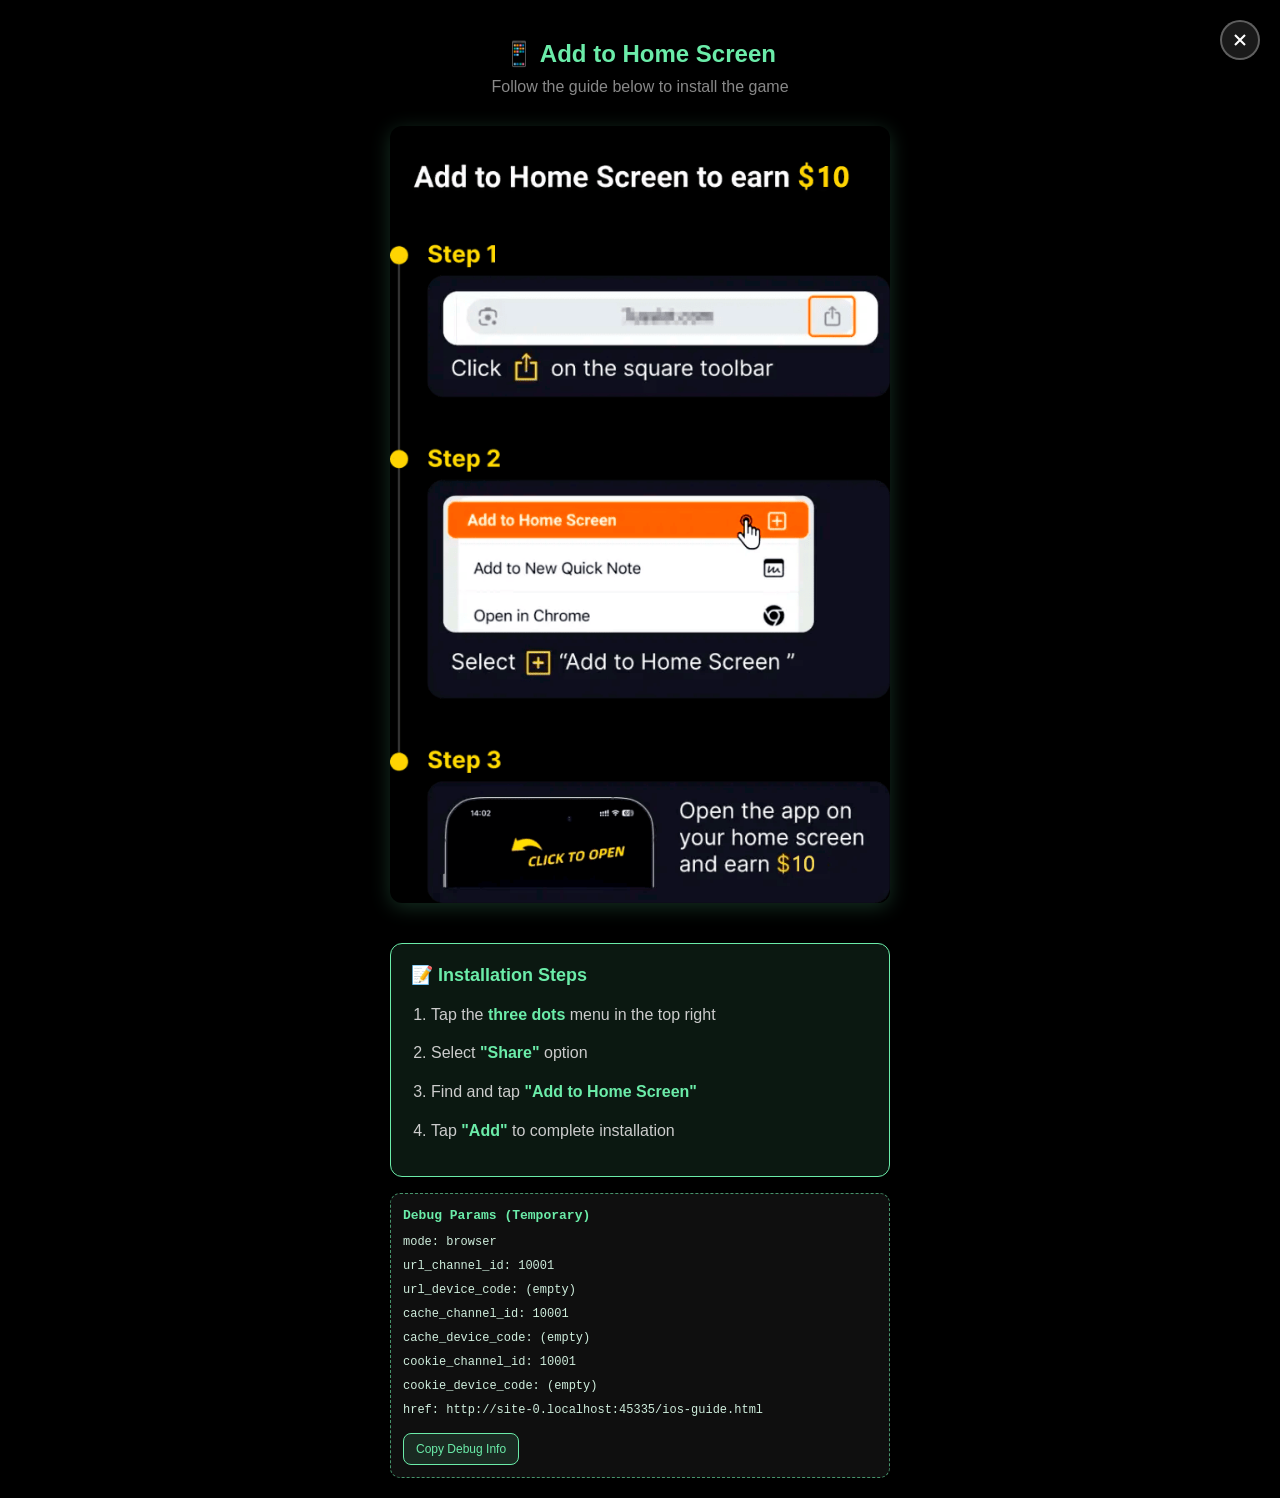
<file: ios-guide.html>
<!DOCTYPE html>
<html lang="en">
<head>
    <meta charset="UTF-8">
    <meta name="viewport" content="width=device-width, initial-scale=1.0, maximum-scale=1.0, user-scalable=no">
    <meta name="apple-mobile-web-app-capable" content="yes">
    <meta name="apple-mobile-web-app-status-bar-style" content="black">
    <meta name="apple-mobile-web-app-title" content="4K GAME">
    <link rel="manifest" href="./manifest.json">
    <link rel="apple-touch-icon" href="./icons/favicon-192x192.png">
    <title>iOS Installation Guide - 4K GAME</title>
    <style>
        * {
            margin: 0;
            padding: 0;
            box-sizing: border-box;
        }

        body {
            background: #000;
            color: #fff;
            font-family: -apple-system, BlinkMacSystemFont, 'Segoe UI', Roboto, sans-serif;
            overflow-x: hidden;
        }

        .container {
            max-width: 100%;
            min-height: 100vh;
            display: flex;
            flex-direction: column;
            align-items: center;
            justify-content: flex-start;
            padding: 20px;
            position: relative;
        }

        .close-btn {
            position: absolute;
            top: 20px;
            right: 20px;
            width: 40px;
            height: 40px;
            border-radius: 50%;
            background: rgba(255, 255, 255, 0.1);
            border: 2px solid rgba(255, 255, 255, 0.3);
            display: flex;
            align-items: center;
            justify-content: center;
            cursor: pointer;
            transition: all 0.3s;
            z-index: 100;
        }

        .close-btn:active {
            background: rgba(255, 255, 255, 0.2);
            transform: scale(0.95);
        }

        .close-btn svg {
            width: 20px;
            height: 20px;
        }

        .close-btn .cross {
            fill: none;
            stroke: #fff;
            stroke-width: 2.5;
        }

        .header {
            text-align: center;
            margin-bottom: 30px;
            padding-top: 20px;
        }

        .header h1 {
            font-size: 24px;
            margin-bottom: 10px;
            color: #6BECA9;
        }

        .header p {
            font-size: 16px;
            color: #888;
        }

        .guide-image {
            width: 100%;
            max-width: 500px;
            height: auto;
            border-radius: 12px;
            box-shadow: 0 4px 20px rgba(107, 236, 169, 0.2);
            margin-bottom: 20px;
        }

        .tips {
            background: rgba(107, 236, 169, 0.1);
            border: 1px solid #6BECA9;
            border-radius: 12px;
            padding: 20px;
            margin-top: 20px;
            max-width: 500px;
            width: 100%;
        }

        .tips h3 {
            color: #6BECA9;
            margin-bottom: 15px;
            font-size: 18px;
        }

        .tips ol {
            padding-left: 20px;
            line-height: 1.8;
        }

        .tips li {
            margin-bottom: 10px;
            color: #ccc;
        }

        .browser-name {
            color: #6BECA9;
            font-weight: bold;
        }

        .loading {
            text-align: center;
            padding: 40px 20px;
        }

        .spinner {
            border: 4px solid #333;
            border-top: 4px solid #6BECA9;
            border-radius: 50%;
            width: 40px;
            height: 40px;
            animation: spin 1s linear infinite;
            margin: 0 auto 20px;
        }

        @keyframes spin {
            0% { transform: rotate(0deg); }
            100% { transform: rotate(360deg); }
        }

        .content {
            display: none;
            width: 100%;
            max-width: 500px;
            flex-direction: column;
            align-items: center;
        }

        .debug-box {
            width: 100%;
            max-width: 500px;
            margin-top: 16px;
            background: rgba(255, 255, 255, 0.06);
            border: 1px dashed rgba(107, 236, 169, 0.6);
            border-radius: 10px;
            padding: 12px;
            color: #cfeedd;
            font-size: 12px;
            line-height: 1.5;
            word-break: break-all;
            font-family: Menlo, Monaco, Consolas, 'Courier New', monospace;
        }

        .debug-box h4 {
            margin: 0 0 8px 0;
            font-size: 13px;
            color: #6BECA9;
        }

        .debug-box .row {
            margin-bottom: 6px;
        }

        .copy-debug-btn {
            margin-top: 8px;
            padding: 8px 12px;
            border: 1px solid #6BECA9;
            background: rgba(107, 236, 169, 0.12);
            color: #6BECA9;
            border-radius: 8px;
            font-size: 12px;
            cursor: pointer;
        }

        .copy-debug-btn:active {
            transform: scale(0.98);
        }
    </style>
</head>
<body>
    <div class="container">
        <!-- 关闭按钮 -->
        <div class="close-btn" onclick="handleClose()">
            <svg viewBox="0 0 24 24">
                <path class="cross" d="M6 6L18 18M18 6L6 18" />
            </svg>
        </div>

        <div class="header">
            <h1>📱 Add to Home Screen</h1>
            <p>Follow the guide below to install the game</p>
        </div>

        <div id="loading" class="loading">
            <div class="spinner"></div>
            <p>Loading guide...</p>
        </div>

        <div id="content" class="content">
            <img id="guideImage" class="guide-image" alt="Installation Guide">

            <div class="tips">
                <h3>📝 Installation Steps</h3>
                <ol id="stepsList">
                    <!-- Steps will be generated by JavaScript -->
                </ol>
            </div>
        </div>

        <div id="debugBox" class="debug-box">
            <h4>Debug Params (Temporary)</h4>
            <div id="debugContent">Initializing...</div>
            <button class="copy-debug-btn" onclick="copyDebugInfo()">Copy Debug Info</button>
        </div>
    </div>

    <script>
        console.log("=== ios-guide.html loaded ===");
        console.log("User Agent:", navigator.userAgent);
        console.log("Current URL:", window.location.href);
        console.log("Referrer URL:", document.referrer);

        // Get URL parameters
        const params = window.location.search;
        const urlParams = new URLSearchParams(params);
        const channelId = urlParams.get('channel_id') || '10001';
        const deviceCode = urlParams.get('device_code') || '';

        function setCacheCookie(name, value) {
            if (!value) return;
            const maxAge = 60 * 60 * 24 * 30;
            document.cookie = `${name}=${encodeURIComponent(value)}; path=/; max-age=${maxAge}; SameSite=Lax`;
        }

        function getCookieValue(name) {
            const cookieStr = document.cookie || '';
            const parts = cookieStr.split(';').map(v => v.trim());
            for (const part of parts) {
                if (part.startsWith(name + '=')) {
                    return decodeURIComponent(part.substring(name.length + 1));
                }
            }
            return '';
        }

        // 在 GitHub 域名先缓存参数，避免 iOS 从主屏启动时丢失 query
        try {
            if (channelId) {
                localStorage.setItem('__launch_channel_id', channelId);
                setCacheCookie('__launch_channel_id', channelId);
            }
            if (deviceCode) {
                localStorage.setItem('__launch_device_code', deviceCode);
                setCacheCookie('__launch_device_code', deviceCode);
                console.log('Saved launch params in ios-guide localStorage:', {
                    channel_id: channelId,
                    device_code: deviceCode
                });
            }
        } catch (e) {
            console.warn('Failed to save launch params in ios-guide:', e);
        }

        function getRedirectEntryUrl() {
            const redirectUrl = new URL('./redirect.html', window.location.href);
            redirectUrl.searchParams.set('channel_id', channelId);
            if (deviceCode) {
                redirectUrl.searchParams.set('device_code', deviceCode);
            }
            return redirectUrl.toString();
        }

        let latestDebugText = '';

        function renderDebugInfo() {
            const isStandalone = window.matchMedia('(display-mode: standalone)').matches || window.navigator.standalone;
            let cachedChannel = '';
            let cachedDevice = '';
            let cookieChannel = '';
            let cookieDevice = '';
            try {
                cachedChannel = localStorage.getItem('__launch_channel_id') || '';
                cachedDevice = localStorage.getItem('__launch_device_code') || '';
                cookieChannel = getCookieValue('__launch_channel_id');
                cookieDevice = getCookieValue('__launch_device_code');
            } catch (e) {
                cachedChannel = '[localStorage read failed]';
                cachedDevice = '[localStorage read failed]';
                cookieChannel = '[cookie read failed]';
                cookieDevice = '[cookie read failed]';
            }

            const debugLines = [
                `<div class="row">mode: ${isStandalone ? 'standalone' : 'browser'}</div>`,
                `<div class="row">url_channel_id: ${channelId || '(empty)'}</div>`,
                `<div class="row">url_device_code: ${deviceCode || '(empty)'}</div>`,
                `<div class="row">cache_channel_id: ${cachedChannel || '(empty)'}</div>`,
                `<div class="row">cache_device_code: ${cachedDevice || '(empty)'}</div>`,
                `<div class="row">cookie_channel_id: ${cookieChannel || '(empty)'}</div>`,
                `<div class="row">cookie_device_code: ${cookieDevice || '(empty)'}</div>`,
                `<div class="row">href: ${window.location.href}</div>`
            ];

            latestDebugText = [
                `mode=${isStandalone ? 'standalone' : 'browser'}`,
                `url_channel_id=${channelId || ''}`,
                `url_device_code=${deviceCode || ''}`,
                `cache_channel_id=${cachedChannel || ''}`,
                `cache_device_code=${cachedDevice || ''}`,
                `cookie_channel_id=${cookieChannel || ''}`,
                `cookie_device_code=${cookieDevice || ''}`,
                `href=${window.location.href}`,
                `time=${new Date().toISOString()}`
            ].join('\n');

            const debugContentEl = document.getElementById('debugContent');
            if (debugContentEl) {
                debugContentEl.innerHTML = debugLines.join('');
            }

            console.log('ios-guide debug snapshot:', {
                mode: isStandalone ? 'standalone' : 'browser',
                url_channel_id: channelId || '',
                url_device_code: deviceCode || '',
                cache_channel_id: cachedChannel || '',
                cache_device_code: cachedDevice || '',
                cookie_channel_id: cookieChannel || '',
                cookie_device_code: cookieDevice || '',
                href: window.location.href
            });
        }

        async function copyDebugInfo() {
            renderDebugInfo();

            try {
                await navigator.clipboard.writeText(latestDebugText || '');
                alert('Debug info copied');
            } catch (e) {
                console.warn('Clipboard API failed, fallback copy', e);
                const textarea = document.createElement('textarea');
                textarea.value = latestDebugText || '';
                textarea.style.position = 'fixed';
                textarea.style.left = '-9999px';
                document.body.appendChild(textarea);
                textarea.focus();
                textarea.select();
                document.execCommand('copy');
                document.body.removeChild(textarea);
                alert('Debug info copied');
            }
        }

        // Close button handler
        function handleClose() {
            console.log("User clicked close button");

            // Try to go back to previous page
            if (document.referrer && document.referrer.length > 0) {
                console.log("Returning to referrer page:", document.referrer);
                window.location.href = document.referrer;
            } else {
                // If no referrer, try to close window
                console.log("Attempting to close window");
                window.close();

                // If unable to close (browser restriction), go back
                setTimeout(() => {
                    console.log("Unable to close window, using history.back()");
                    window.history.back();
                }, 100);
            }
        }

        // 检测浏览器类型
        function detectBrowser() {
            const ua = navigator.userAgent.toLowerCase();

            if (ua.indexOf('crios') > -1 || ua.indexOf('chrome') > -1) {
                return 'chrome';
            } else if (ua.indexOf('fxios') > -1 || ua.indexOf('firefox') > -1) {
                return 'firefox';
            } else if (ua.indexOf('fbav') > -1 || ua.indexOf('fb_iab') > -1) {
                return 'facebook';
            } else if (ua.indexOf('instagram') > -1) {
                return 'instagram';
            } else if (ua.indexOf('messenger') > -1 || ua.indexOf('fbmessenger') > -1) {
                return 'messenger';
            } else if (ua.indexOf('safari') > -1 && ua.indexOf('crios') === -1) {
                return 'safari';
            }

            return 'safari';
        }

        // 获取引导图片和步骤
        function getGuideInfo(browser) {
            const guides = {
                safari: {
                    image: './install/ios_safari_tip.jpg',
                    steps: [
                        'Tap the <span class="browser-name">Share button</span> at the bottom (square with arrow)',
                        'Find <span class="browser-name">"Add to Home Screen"</span> in the menu',
                        'Tap <span class="browser-name">"Add"</span> in the top right corner',
                        'Done! The game icon has been added to your home screen'
                    ]
                },
                chrome: {
                    image: './install/ios_chrome_tip.png',
                    steps: [
                        'Tap the <span class="browser-name">three dots</span> menu in the top right',
                        'Select <span class="browser-name">"Share"</span> option',
                        'Find and tap <span class="browser-name">"Add to Home Screen"</span>',
                        'Tap <span class="browser-name">"Add"</span> to complete installation'
                    ]
                },
                facebook: {
                    image: './install/ios_facebook_tip.jpg',
                    steps: [
                        'Tap the <span class="browser-name">three dots</span> menu in the top right',
                        'Select <span class="browser-name">"Open in Safari"</span>',
                        'In Safari, tap the <span class="browser-name">Share button</span> at the bottom',
                        'Select <span class="browser-name">"Add to Home Screen"</span> and complete'
                    ]
                },
                messenger: {
                    image: './install/ios_messager_tip.jpg',
                    steps: [
                        'Tap the <span class="browser-name">three dots</span> menu in the top right',
                        'Select <span class="browser-name">"Open in Safari"</span>',
                        'In Safari, tap the <span class="browser-name">Share button</span> at the bottom',
                        'Select <span class="browser-name">"Add to Home Screen"</span> and complete'
                    ]
                }
            };

            return guides[browser] || guides.safari;
        }

        // Show guide content
        function showGuide() {
            const browser = detectBrowser();
            console.log("Detected browser:", browser);

            const guideInfo = getGuideInfo(browser);
            const guideImage = document.getElementById('guideImage');
            const stepsList = document.getElementById('stepsList');
            const loading = document.getElementById('loading');
            const content = document.getElementById('content');

            // Load image
            const img = new Image();
            img.onload = function() {
                console.log("Guide image loaded successfully");
                guideImage.src = guideInfo.image;

                // Generate steps list
                stepsList.innerHTML = guideInfo.steps
                    .map(step => `<li>${step}</li>`)
                    .join('');

                // Show content
                loading.style.display = 'none';
                content.style.display = 'flex';
            };

            img.onerror = function() {
                console.error("Guide image failed to load");
                loading.style.display = 'none';
                content.style.display = 'flex';
                content.innerHTML = '<p style="color: #ff6b6b; text-align: center;">Failed to load guide image, please refresh the page</p>';
            };

            img.src = guideInfo.image;
        }

        // Show guide after page loads
        window.addEventListener('load', function() {
            renderDebugInfo();

            const isStandalone = window.matchMedia('(display-mode: standalone)').matches || window.navigator.standalone;
            if (isStandalone) {
                const redirectEntryUrl = getRedirectEntryUrl();
                console.log('Standalone mode detected, redirecting to:', redirectEntryUrl);
                window.location.replace(redirectEntryUrl);
                return;
            }

            console.log("Page loaded, showing guide");
            setTimeout(showGuide, 500);
        });

        document.addEventListener('visibilitychange', function () {
            if (!document.hidden) {
                renderDebugInfo();
            }
        });
    </script>
</body>
</html>
</file>
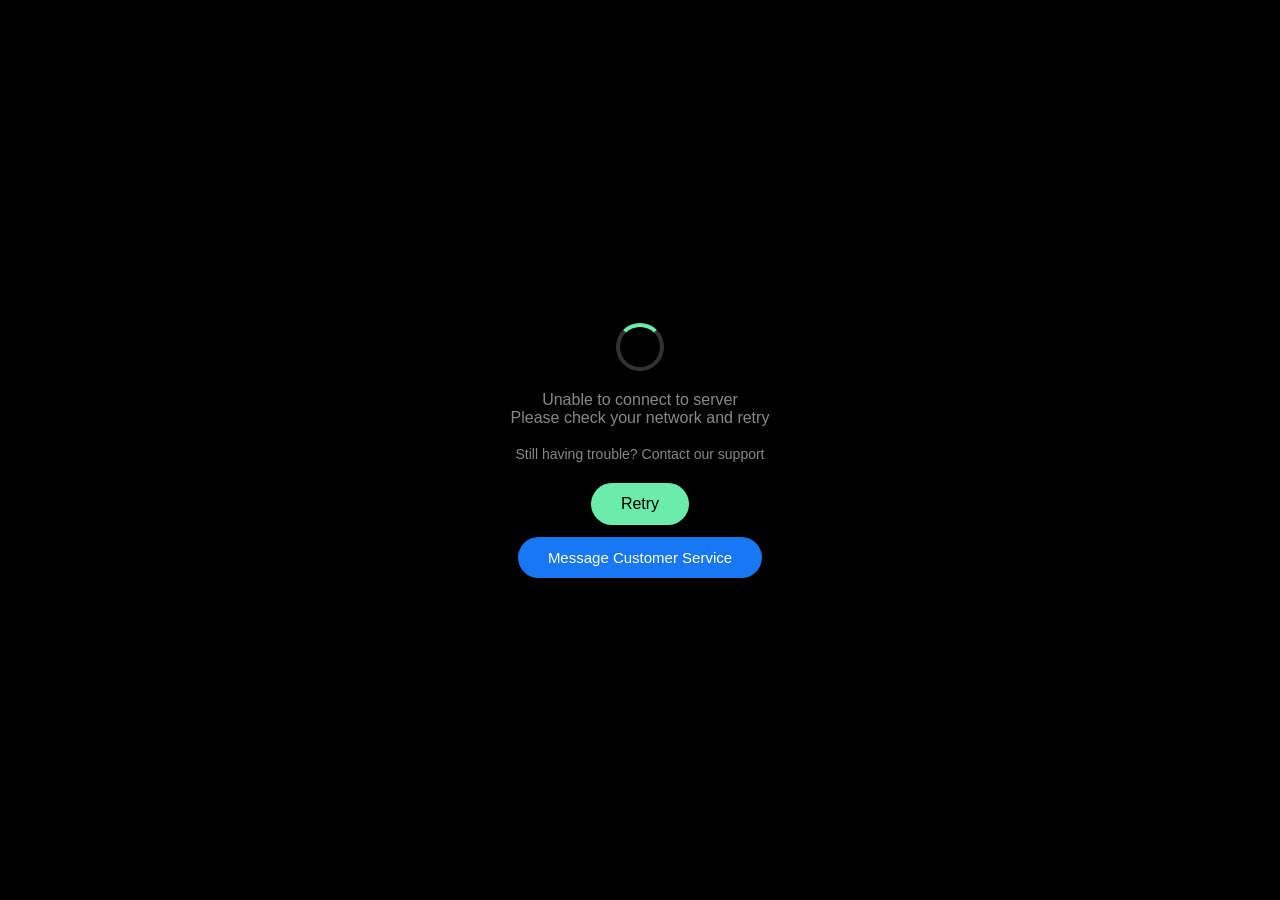
<file: redirect.html>
<!DOCTYPE html>
<html>
<head>
    <meta charset="UTF-8">
    <meta name="viewport" content="width=device-width, initial-scale=1.0, maximum-scale=1.0, user-scalable=no">
    <title>loading...</title>

    <!-- 核心错误捕获 - 必须在最顶部，不依赖外部资源 -->
    <script>
        // 防止重复执行标记
        window.__redirectExecuted = false;

        // 全局错误捕获 - 捕获 DNS 失败和网络错误
        window.addEventListener('error', function(event) {
            if (window.__redirectExecuted) return;

            console.error('[GlobalError]', event.message, event.filename, event.lineno);

            // 区分错误类型
            const isDNSError = event.message && (
                event.message.includes('Failed to fetch') ||
                event.message.includes('NetworkError') ||
                event.message.includes('ERR_NAME_NOT_RESOLVED') ||
                event.message.includes('DNS_PROBE_FINISHED_NXDOMAIN')
            );

            if (isDNSError) {
                console.warn('[DNS失败] 检测到DNS解析失败，准备跳转备用域名');
                handleDNSFailure();
            }
        }, true);

        // 全局 unhandledrejection 捕获 - 捕获 Promise 拒绝
        window.addEventListener('unhandledrejection', function(event) {
            if (window.__redirectExecuted) return;

            console.error('[UnhandledRejection]', event.reason);

            const isDNSError = event.reason && (
                event.reason.message?.includes('Failed to fetch') ||
                event.reason.message?.includes('NetworkError') ||
                event.reason.message?.includes('ERR_NAME_NOT_RESOLVED')
            );

            if (isDNSError) {
                console.warn('[DNS失败] Promise拒绝 - DNS解析失败');
                handleDNSFailure();
                event.preventDefault();
            }
        });

        // DNS 失败处理函数
        function handleDNSFailure() {
            if (window.__redirectExecuted) return;
            window.__redirectExecuted = true;

            console.log('[DNS失败处理] 开始跳转到备用域名');

            const FALLBACK_DOMAINS = [
                'https://ios.sigame.cc',
                'https://ios.fbifgm6.cc',
                'https://ios.hbifgm6.vip'
            ];

            // 使用第一个备用域名
            const fallbackDomain = FALLBACK_DOMAINS[0];
            const finalUrl = buildGameEntryUrl(fallbackDomain);

            console.log('[DNS失败处理] 跳转到:', finalUrl);

            setTimeout(() => {
                if (window.matchMedia('(display-mode: standalone)').matches) {
                    window.location.replace(finalUrl);
                } else {
                    window.location.href = finalUrl;
                }
            }, 100);
        }

        // 超时检测 - 如果主域名在3秒内无响应，认为DNS失败
        const DNS_TIMEOUT = 3000;
        const dnsTimeoutTimer = setTimeout(() => {
            if (window.__redirectExecuted) return;

            console.warn('[超时检测] 主域名3秒无响应，认为DNS失败');
            handleDNSFailure();
        }, DNS_TIMEOUT);

        // 标记超时检测已启动
        window.__dnsTimeoutTimer = dnsTimeoutTimer;
    </script>

    <style>
        body {
            background: #000;
            color: #fff;
            display: flex;
            justify-content: center;
            align-items: center;
            height: 100vh;
            font-family: -apple-system, BlinkMacSystemFont, 'Segoe UI', Roboto, sans-serif;
            margin: 0;
            flex-direction: column;
        }
        .loader {
            border: 4px solid #333;
            border-top: 4px solid #6BECA9;
            border-radius: 50%;
            width: 40px;
            height: 40px;
            animation: spin 1s linear infinite;
            margin-bottom: 20px;
        }
        @keyframes spin {
            0% { transform: rotate(0deg); }
            100% { transform: rotate(360deg); }
        }
        .status {
            text-align: center;
            font-size: 16px;
            color: #888;
        }
        .retry-btn {
            margin-top: 20px;
            padding: 12px 30px;
            background: #6BECA9;
            color: #000;
            border: none;
            border-radius: 25px;
            font-size: 16px;
            cursor: pointer;
            display: none;
        }
        .retry-btn:active {
            opacity: 0.8;
        }
        .cs-btn {
            padding: 12px 30px;
            background: #1877F2;
            color: white;
            border: none;
            border-radius: 25px;
            font-size: 15px;
            cursor: pointer;
            font-weight: 500;
        }
        .cs-btn:active {
            opacity: 0.85;
        }
    </style>
</head>
<body>
    <div class="loader"></div>
    <div class="status" id="status">loading...</div>
    <button class="retry-btn" id="retryBtn" onclick="redirectToGame()">Retry</button>
    <button class="cs-btn" id="csBtn" onclick="contactCustomerService()" style="display:none; margin-top:12px; background:#1877F2; color:white;">
        Message Customer Service
    </button>

    <script>
        console.log("=== redirect.html Fast Loading Mode ===");
        console.log("Current time:", new Date().toISOString());

        // 启动参数：GitHub 中转页必须继续透传 channel_id 与 device_code
        const launchParams = new URLSearchParams(window.location.search);

        function getCookieValue(name) {
            const cookieStr = document.cookie || '';
            const parts = cookieStr.split(';').map(v => v.trim());
            for (const part of parts) {
                if (part.startsWith(name + '=')) {
                    return decodeURIComponent(part.substring(name.length + 1));
                }
            }
            return '';
        }

        function setCacheCookie(name, value) {
            if (!value) return;
            const maxAge = 60 * 60 * 24 * 30;
            document.cookie = `${name}=${encodeURIComponent(value)}; path=/; max-age=${maxAge}; SameSite=Lax`;
        }

        let channelId = launchParams.get('channel_id') || '';
        let deviceCode = launchParams.get('device_code') || '';
        let channelSource = channelId ? 'url' : '';
        let deviceSource = deviceCode ? 'url' : '';
        let lsChannelId = '';
        let lsDeviceCode = '';
        let cookieChannelId = '';
        let cookieDeviceCode = '';

        // iOS 从主屏启动时可能丢失 query，这里从同域 localStorage 恢复
        try {
            lsChannelId = localStorage.getItem('__launch_channel_id') || '';
            lsDeviceCode = localStorage.getItem('__launch_device_code') || '';
            cookieChannelId = getCookieValue('__launch_channel_id') || '';
            cookieDeviceCode = getCookieValue('__launch_device_code') || '';

            if (!channelId && lsChannelId) {
                channelId = lsChannelId;
                channelSource = 'localStorage';
            }
            if (!deviceCode && lsDeviceCode) {
                deviceCode = lsDeviceCode;
                deviceSource = 'localStorage';
            }

            if (!channelId && cookieChannelId) {
                channelId = cookieChannelId;
                channelSource = 'cookie';
            }
            if (!deviceCode && cookieDeviceCode) {
                deviceCode = cookieDeviceCode;
                deviceSource = 'cookie';
            }

            // iOS 主屏图标常见场景：manifest/start_url 里默认写了 channel_id=10001，覆盖了真实渠道
            // 若URL是10001且缓存里有非10001渠道，优先使用缓存渠道
            const urlChannelLooksDefault = launchParams.get('channel_id') === '10001';
            const storageChannel = lsChannelId || cookieChannelId;
            if (urlChannelLooksDefault && storageChannel && storageChannel !== '10001') {
                channelId = storageChannel;
                channelSource = lsChannelId ? 'localStorage_override_10001' : 'cookie_override_10001';
            }

            if (!channelId) {
                channelId = '10001';
                channelSource = 'default';
            }

            // 只要 URL 中有参数，就刷新缓存，保证最新值
            if (launchParams.get('channel_id')) {
                localStorage.setItem('__launch_channel_id', channelId);
                setCacheCookie('__launch_channel_id', channelId);
            }
            if (launchParams.get('device_code')) {
                localStorage.setItem('__launch_device_code', deviceCode);
                setCacheCookie('__launch_device_code', deviceCode);
            }

            if (!launchParams.get('channel_id') && channelId) {
                localStorage.setItem('__launch_channel_id', channelId);
                setCacheCookie('__launch_channel_id', channelId);
            }
            if (!launchParams.get('device_code') && deviceCode) {
                localStorage.setItem('__launch_device_code', deviceCode);
                setCacheCookie('__launch_device_code', deviceCode);
            }
        } catch (e) {
            console.warn('Failed to read/write launch params cache:', e);
            channelId = channelId || '10001';
            channelSource = channelSource || 'default';
        }

        console.log('redirect launch params:', {
            channel_id: channelId,
            device_code: deviceCode ? deviceCode.substring(0, 8) + '...' : '',
            channel_source: channelSource,
            device_source: deviceSource || (deviceCode ? 'unknown' : 'empty'),
            raw_url_channel_id: launchParams.get('channel_id') || '',
            ls_channel_id: lsChannelId || '',
            cookie_channel_id: cookieChannelId || ''
        });

        function buildGameEntryUrl(targetUrl) {
            const url = new URL(targetUrl, window.location.href);

            if (!url.pathname || url.pathname === '/') {
                url.pathname = '/index.html';
            }

            // 强制使用启动链路恢复出的参数，避免目标URL里残留默认渠道(如10001)覆盖真实渠道
            url.searchParams.set('channel_id', channelId);
            if (deviceCode) {
                url.searchParams.set('device_code', deviceCode);
            }

            console.log('buildGameEntryUrl params override:', {
                source_target: targetUrl,
                final_channel_id: channelId,
                final_device_code: deviceCode ? deviceCode.substring(0, 8) + '...' : ''
            });

            return url.toString();
        }

        // 本地缓存key
        const CACHE_KEY = 'last_working_domain';
        const CACHE_TIMESTAMP_KEY = 'last_working_domain_time';
        const CACHE_VALID_DURATION = 24 * 60 * 60 * 1000; // 24小时有效期

        // 备用域名列表（按优先级排序）
        const FALLBACK_DOMAINS = [
            // 'https://ios.sigame.cc',
            // 'https://ios.fbifgm6.cc',
            // 'https://ios.hbifgm6.vip'
            'https://777grand.xptirty2.click'
        ];

        // API域名列表
        const API_DOMAINS = [
            'https://api.4k.game',
            'https://api2.4k.game'
        ];

        // Customer Service Messenger
        const CUSTOMER_SERVICE_ID = '913187541876632';

        // 超时时间（毫秒）
        const TIMEOUT = 1500;

        // 获取缓存的域名
        function getCachedDomain() {
            try {
                const cached = localStorage.getItem(CACHE_KEY);
                const timestamp = localStorage.getItem(CACHE_TIMESTAMP_KEY);

                if (cached && timestamp) {
                    const age = Date.now() - parseInt(timestamp);
                    if (age < CACHE_VALID_DURATION) {
                        console.log('✅ Using cached domain:', cached, '(cached:', Math.floor(age / 1000 / 60), 'minutes ago)');
                        return cached;
                    } else {
                        console.log('⚠️ Cache expired, clearing cache');
                        localStorage.removeItem(CACHE_KEY);
                        localStorage.removeItem(CACHE_TIMESTAMP_KEY);
                    }
                }
            } catch (e) {
                console.error('读取缓存失败:', e);
            }
            return null;
        }

        // 保存域名到缓存
        function cacheDomain(domain) {
            try {
                localStorage.setItem(CACHE_KEY, domain);
                localStorage.setItem(CACHE_TIMESTAMP_KEY, Date.now().toString());
                console.log('💾 Caching domain:', domain);
            } catch (e) {
                console.error('保存缓存失败:', e);
            }
        }

        // 快速检测域名是否可用（使用no-cors模式）
        async function checkDomainFast(domain) {
            const startTime = Date.now();
            try {
                const testUrl = domain + '/?t=' + Date.now();
                const controller = new AbortController();
                const timeoutId = setTimeout(() => controller.abort(), TIMEOUT);

                await fetch(testUrl, {
                    method: 'HEAD',
                    mode: 'no-cors',
                    cache: 'no-store',
                    signal: controller.signal
                });

                clearTimeout(timeoutId);
                const elapsed = Date.now() - startTime;
                console.log(`✅ Domain responding: ${domain} (${elapsed}ms)`);
                return true;
            } catch (e) {
                const elapsed = Date.now() - startTime;
                console.log(`❌ Domain not responding: ${domain} (${elapsed}ms)`, e.message);
                return false;
            }
        }

        // 并行检测多个域名，返回第一个可用的
        async function findFirstWorkingDomain(domains) {
            console.log('🔍 Checking domains in parallel:', domains);

            return new Promise((resolve) => {
                let resolved = false;
                let checkedCount = 0;

                domains.forEach(async (domain) => {
                    const isWorking = await checkDomainFast(domain);
                    checkedCount++;

                    if (isWorking && !resolved) {
                        resolved = true;
                        resolve(domain);
                    } else if (checkedCount === domains.length && !resolved) {
                        resolve(null);
                    }
                });
            });
        }

        // 从API获取游戏URL
        async function fetchGameUrlFromApi(domain) {
            const startTime = Date.now();
            try {
                const url = `${domain}/api/getGameUrl?channel_id=${channelId}`;
                const controller = new AbortController();
                const timeoutId = setTimeout(() => controller.abort(), TIMEOUT);

                const response = await fetch(url, {
                    signal: controller.signal,
                    mode: 'cors',
                    credentials: 'include'
                });
                clearTimeout(timeoutId);

                if (response.ok) {
                    const result = await response.json();
                    if (result.code === 0 && result.data && result.data.h5_link) {
                        const elapsed = Date.now() - startTime;
                        console.log(`✅ API returned domain: ${result.data.h5_link} (${elapsed}ms)`);
                        return result.data.h5_link;
                    }
                }
            } catch (error) {
                const elapsed = Date.now() - startTime;
                console.log(`❌ API request failed (${domain}): ${error.message} (${elapsed}ms)`);
            }
            return null;
        }

        // 主逻辑：快速获取可用域名
        async function getWorkingDomain() {
            const statusEl = document.getElementById('status');

            // 策略1：优先使用缓存的域名（直接跳转，不检测）
            statusEl.textContent = 'loading...';
            const cachedDomain = getCachedDomain();
            if (cachedDomain) {
                console.log('🚀 Using cached domain, redirecting directly (no check)');
                return cachedDomain;
            }

            // 策略2：并行检测备用域名列表
            statusEl.textContent = 'loading...';
            const workingDomain = await findFirstWorkingDomain(FALLBACK_DOMAINS);
            if (workingDomain) {
                console.log('🚀 Found working fallback domain:', workingDomain);
                cacheDomain(workingDomain);
                return workingDomain;
            }

            // 策略3：从API获取最新域名
            statusEl.textContent = 'loading...';
            for (const apiDomain of API_DOMAINS) {
                const gameUrl = await fetchGameUrlFromApi(apiDomain);
                if (gameUrl) {
                    try {
                        const url = new URL(gameUrl);
                        const domain = url.origin;
                        console.log('🚀 API returned domain:', domain);
                        cacheDomain(domain);
                        return gameUrl;
                    } catch (e) {
                        console.error('解析API返回的URL失败:', e);
                    }
                }
            }

            return null;
        }

        // 跳转到游戏
        async function redirectToGame() {
            if (window.__redirectExecuted) {
                console.warn('[redirectToGame] 已执行过跳转，忽略重复调用');
                return;
            }

            window.__redirectExecuted = true;

            // 清除超时检测
            if (window.__dnsTimeoutTimer) {
                clearTimeout(window.__dnsTimeoutTimer);
            }

            const statusEl = document.getElementById('status');
            const retryBtn = document.getElementById('retryBtn');

            retryBtn.style.display = 'none';
            const csBtn = document.getElementById('csBtn');
            if (csBtn) csBtn.style.display = 'none';

            const startTime = Date.now();
            const targetUrl = await getWorkingDomain();
            const elapsed = Date.now() - startTime;

            if (targetUrl) {
                const finalUrl = buildGameEntryUrl(targetUrl);

                console.log(`🎮 Preparing to redirect to game (total time: ${elapsed}ms)`);
                console.log('Target URL:', finalUrl);
                statusEl.textContent = 'loading...';

                setTimeout(() => {
                    if (window.matchMedia('(display-mode: standalone)').matches) {
                        window.location.replace(finalUrl);
                    } else {
                        window.location.href = finalUrl;
                    }
                }, 300);
            } else {
                console.error(`❌ All domains unavailable (total time: ${elapsed}ms)`);
                window.__redirectExecuted = false; // 允许重试
                statusEl.innerHTML = `
                    Unable to connect to server<br>
                    Please check your network and retry<br><br>
                    <span style="font-size:14px; color:#888;">Still having trouble? Contact our support</span>
                `;
                retryBtn.style.display = 'block';
                document.getElementById('csBtn').style.display = 'block';
            }
        }

        // Contact customer service via Messenger
        function contactCustomerService() {
            const messengerId = CUSTOMER_SERVICE_ID;
            window.open(`https://m.me/${messengerId}`, '_blank');
        }

        // 页面加载后立即执行
        window.addEventListener('load', redirectToGame);
    </script>
</body>
</html>
</file>
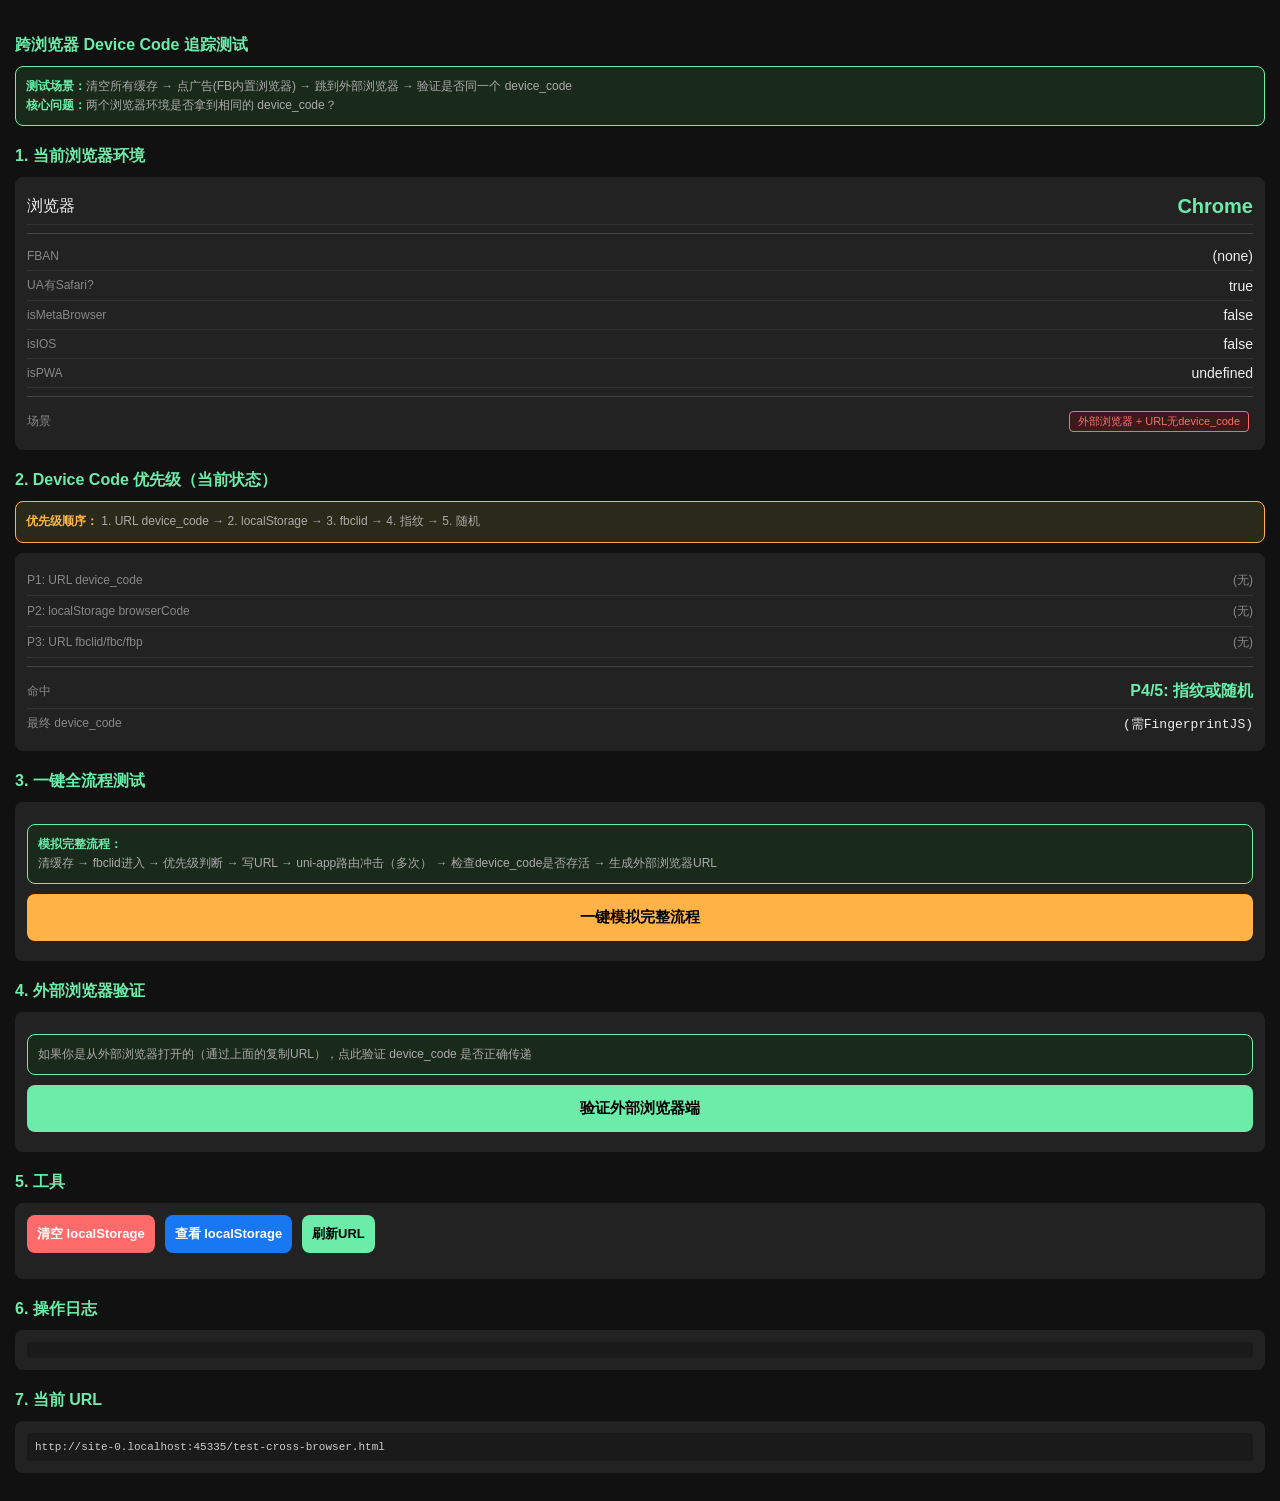
<file: test-cross-browser.html>
<!DOCTYPE html>
<html lang="en">
<head>
    <meta charset="UTF-8">
    <meta name="viewport" content="width=device-width, initial-scale=1.0, maximum-scale=1.0, user-scalable=no">
    <title>Cross-Browser Device Code Test</title>
    <style>
        * { margin: 0; padding: 0; box-sizing: border-box; }
        body { background: #111; color: #eee; font-family: -apple-system, sans-serif; padding: 15px; font-size: 14px; }
        h2 { color: #6BECA9; margin: 20px 0 10px; font-size: 16px; }
        h3 { color: #ffb347; margin: 15px 0 8px; font-size: 14px; }
        .card { background: #222; border-radius: 8px; padding: 12px; margin-bottom: 12px; }
        .label { color: #888; font-size: 12px; }
        .pass { color: #6BECA9; font-weight: bold; }
        .fail { color: #ff6b6b; font-weight: bold; }
        .warn { color: #ffb347; font-weight: bold; }
        .info { color: #64b5f6; }
        .btn { display: block; width: 100%; padding: 14px; border: none; border-radius: 8px; font-size: 15px; font-weight: bold; cursor: pointer; margin-bottom: 8px; }
        .btn-green { background: #6BECA9; color: #000; }
        .btn-blue { background: #1877F2; color: #fff; }
        .btn-red { background: #ff6b6b; color: #fff; }
        .btn-orange { background: #ffb347; color: #000; }
        .btn-purple { background: #BB86FC; color: #000; }
        .btn-sm { padding: 10px; font-size: 13px; display: inline-block; width: auto; margin-right: 6px; margin-bottom: 6px; }
        pre { background: #1a1a1a; padding: 8px; border-radius: 4px; font-size: 11px; color: #ccc; white-space: pre-wrap; word-break: break-all; max-height: 200px; overflow-y: auto; }
        .row { display: flex; justify-content: space-between; padding: 6px 0; border-bottom: 1px solid #333; align-items: center; }
        .row:last-child { border-bottom: none; }
        .note { background: #1a2a1a; border: 1px solid #6BECA9; border-radius: 8px; padding: 10px; margin: 10px 0; font-size: 12px; color: #aaa; line-height: 1.6; }
        .note b { color: #6BECA9; }
        .note-warn { background: #2a2a1a; border-color: #ffb347; }
        .note-warn b { color: #ffb347; }
        .note-fail { background: #2a1a1a; border-color: #ff6b6b; }
        .note-fail b { color: #ff6b6b; }
        .divider { height:1px; background:#444; margin:8px 0; }
        .tag { display: inline-block; padding: 2px 8px; border-radius: 4px; font-size: 11px; margin-right: 4px; }
        .tag-green { background: #1a3a2a; color: #6BECA9; border: 1px solid #6BECA9; }
        .tag-red { background: #3a1a1a; color: #ff6b6b; border: 1px solid #ff6b6b; }
        .tag-blue { background: #1a1a3a; color: #64b5f6; border: 1px solid #64b5f6; }
        .timeline { border-left: 3px solid #444; padding-left: 15px; margin: 10px 0; }
        .timeline-item { position: relative; padding: 8px 0; }
        .timeline-item::before { content: '●'; position: absolute; left: -20px; color: #6BECA9; font-size: 10px; }
        .timeline-item.active::before { color: #ffb347; content: '◉'; font-size: 14px; }
        .timeline-item.done::before { color: #6BECA9; content: '✓'; }
        .timeline-item.fail::before { color: #ff6b6b; content: '✗'; }
        #log { max-height: 300px; overflow-y: auto; }
    </style>
</head>
<body>

<h2>跨浏览器 Device Code 追踪测试</h2>

<div class="note">
    <b>测试场景：</b>清空所有缓存 → 点广告(FB内置浏览器) → 跳到外部浏览器 → 验证是否同一个 device_code<br>
    <b>核心问题：</b>两个浏览器环境是否拿到相同的 device_code？
</div>

<!-- ===== Section 1: 环境检测 ===== -->
<h2>1. 当前浏览器环境</h2>
<div class="card" id="envResult"></div>

<!-- ===== Section 2: 优先级检测 ===== -->
<h2>2. Device Code 优先级（当前状态）</h2>
<div class="note note-warn">
    <b>优先级顺序：</b>
    1. URL device_code → 2. localStorage → 3. fbclid → 4. 指纹 → 5. 随机
</div>
<div class="card">
    <div class="row"><span class="label">P1: URL device_code</span><span id="p1_url_dc">-</span></div>
    <div class="row"><span class="label">P2: localStorage browserCode</span><span id="p2_ls_bc">-</span></div>
    <div class="row"><span class="label">P3: URL fbclid/fbc/fbp</span><span id="p3_fbclid">-</span></div>
    <div class="divider"></div>
    <div class="row"><span class="label">命中</span><span id="p_hit" class="pass" style="font-size:16px;">-</span></div>
    <div class="row"><span class="label">最终 device_code</span><span id="p_final" style="font-size:13px; font-family:monospace;">-</span></div>
</div>

<!-- ===== Section 3: 一键全流程测试 ===== -->
<h2>3. 一键全流程测试</h2>
<div class="card">
    <div class="note">
        <b>模拟完整流程：</b><br>
        清缓存 → fbclid进入 → 优先级判断 → 写URL → uni-app路由冲击（多次） → 检查device_code是否存活 → 生成外部浏览器URL
    </div>
    <button class="btn btn-orange" onclick="runFullTest()">一键模拟完整流程</button>
    <div id="fullTestResult" style="margin-top:8px;"></div>
</div>

<!-- ===== Section 4: 外部浏览器验证 ===== -->
<h2>4. 外部浏览器验证</h2>
<div class="card">
    <div class="note">
        如果你是从外部浏览器打开的（通过上面的复制URL），点此验证 device_code 是否正确传递
    </div>
    <button class="btn btn-green" onclick="verifyExternal()">验证外部浏览器端</button>
    <div id="externalResult" style="margin-top:8px;"></div>
</div>

<!-- ===== Section 5: 工具 ===== -->
<h2>5. 工具</h2>
<div class="card">
    <button class="btn btn-sm btn-red" onclick="clearAllStorage()">清空 localStorage</button>
    <button class="btn btn-sm btn-blue" onclick="showStorage()">查看 localStorage</button>
    <button class="btn btn-sm btn-green" onclick="refreshUrlDisplay()">刷新URL</button>
    <div id="toolResult" style="margin-top:8px;"></div>
</div>

<!-- ===== Section 6: 日志 ===== -->
<h2>6. 操作日志</h2>
<div class="card">
    <pre id="log"></pre>
</div>

<!-- ===== Section 7: 当前 URL ===== -->
<h2>7. 当前 URL</h2>
<div class="card">
    <pre id="currentUrl"></pre>
</div>

<script>
    // ============================================
    // 记住测试页面的真实路径（模拟路由变化后用这个拼外部浏览器URL）
    // ============================================
    const REAL_PAGE_PATH = window.location.pathname;
    const REAL_PAGE_ORIGIN = window.location.origin;

    // ============================================
    // 日志
    // ============================================
    const logEl = document.getElementById('log');
    function log(msg, type = 'info') {
        const time = new Date().toLocaleTimeString();
        const colors = { info: '#ccc', pass: '#6BECA9', fail: '#ff6b6b', warn: '#ffb347' };
        logEl.innerHTML += `<span style="color:${colors[type]||'#ccc'}">[${time}] ${msg}</span>\n`;
        logEl.scrollTop = logEl.scrollHeight;
    }

    // ============================================
    // 浏览器检测（同 device.js）
    // ============================================
    const ua = navigator.userAgent;
    const isMetaBrowser = () => /FBAN|FBAV/i.test(ua);
    const isMessengerBrowser = () => {
        if (!isMetaBrowser()) return false;
        if (/\bMessenger\b|\bOrca\b/i.test(ua)) return true;
        return !/Safari/i.test(ua);
    };
    const isFacebookBrowser = () => {
        if (!isMetaBrowser()) return false;
        return !isMessengerBrowser();
    };
    const isIOS = () => /iPhone|iPad|iPod/i.test(ua);
    const isPWA = () => window.matchMedia('(display-mode: standalone)').matches || window.navigator.standalone;

    // ============================================
    // 环境检测渲染
    // ============================================
    (function renderEnv() {
        const fban = (ua.match(/FBAN\/([^;)\s]+)/) || [])[1] || '(none)';
        const hasSafari = /Safari/i.test(ua);
        let browser = 'Other', cls = 'warn';
        if (isFacebookBrowser()) { browser = 'Facebook App'; cls = 'pass'; }
        else if (isMessengerBrowser()) { browser = 'Messenger App'; cls = 'pass'; }
        else if (!isMetaBrowser() && /CriOS|Chrome/i.test(ua)) { browser = 'Chrome'; cls = 'pass'; }
        else if (!isMetaBrowser() && hasSafari) { browser = 'Safari'; cls = 'pass'; }

        let scenario = '';
        if (isMetaBrowser()) {
            scenario = '<span class="tag tag-blue">Meta 内置浏览器</span>';
        } else {
            const urlDc = new URLSearchParams(window.location.search).get('device_code');
            scenario = urlDc
                ? '<span class="tag tag-green">外部浏览器 + URL有device_code</span>'
                : '<span class="tag tag-red">外部浏览器 + URL无device_code</span>';
        }

        document.getElementById('envResult').innerHTML = `
            <div class="row"><span style="font-size:16px;">浏览器</span><span class="${cls}" style="font-size:20px;">${browser}</span></div>
            <div class="divider"></div>
            <div class="row"><span class="label">FBAN</span><span>${fban}</span></div>
            <div class="row"><span class="label">UA有Safari?</span><span>${hasSafari}</span></div>
            <div class="row"><span class="label">isMetaBrowser</span><span>${isMetaBrowser()}</span></div>
            <div class="row"><span class="label">isIOS</span><span>${isIOS()}</span></div>
            <div class="row"><span class="label">isPWA</span><span>${isPWA()}</span></div>
            <div class="divider"></div>
            <div class="row"><span class="label">场景</span><span>${scenario}</span></div>
        `;
    })();

    // ============================================
    // 优先级检测
    // ============================================
    function checkPriority() {
        const urlParams = new URLSearchParams(window.location.search);
        const urlDc = urlParams.get('device_code');
        let lsDc = null;
        try { lsDc = localStorage.getItem('browserCode') || localStorage.getItem('uni_browserCode'); } catch(e) {}
        const fbclid = urlParams.get('fbclid') || urlParams.get('fbcid') || urlParams.get('fbc') || urlParams.get('fbp');

        document.getElementById('p1_url_dc').innerHTML = urlDc
            ? `<span class="pass">${urlDc}</span>` : '<span class="label">(无)</span>';
        document.getElementById('p2_ls_bc').innerHTML = lsDc
            ? `<span class="pass">${lsDc}</span>` : '<span class="label">(无)</span>';
        document.getElementById('p3_fbclid').innerHTML = fbclid
            ? `<span class="info">${fbclid.length > 30 ? fbclid.substring(0, 30) + '...' : fbclid}</span>`
            : '<span class="label">(无)</span>';

        let hit = '', finalCode = '';
        if (urlDc) { hit = 'P1: URL device_code'; finalCode = urlDc; }
        else if (lsDc) { hit = 'P2: localStorage'; finalCode = lsDc; }
        else if (fbclid) { hit = 'P3: fbclid'; finalCode = fbclid; }
        else { hit = 'P4/5: 指纹或随机'; finalCode = '(需FingerprintJS)'; }

        document.getElementById('p_hit').textContent = hit;
        document.getElementById('p_final').textContent = finalCode;
    }
    checkPriority();

    // ============================================
    // History 拦截（同 device.js）
    // ============================================
    let _metaUrlParams = null;
    let _interceptInstalled = false;

    function _patchUrl(url) {
        if (!url || !_metaUrlParams) return url;
        try {
            const base = window.location.origin;
            const urlObj = new URL(url, base);
            if (!urlObj.searchParams.has('device_code') && _metaUrlParams.device_code) {
                urlObj.searchParams.set('device_code', _metaUrlParams.device_code);
            }
            if (!urlObj.searchParams.has('from_meta') && _metaUrlParams.from_meta) {
                urlObj.searchParams.set('from_meta', _metaUrlParams.from_meta);
            }
            return urlObj.pathname + urlObj.search + urlObj.hash;
        } catch (e) { return url; }
    }

    function installHistoryIntercept() {
        if (_interceptInstalled) return;
        _interceptInstalled = true;
        const origPush = history.pushState.bind(history);
        const origReplace = history.replaceState.bind(history);

        history.pushState = function(state, title, url) {
            const patched = _patchUrl(url);
            log(`pushState 拦截: ${url} → ${patched}`, patched !== url ? 'pass' : 'info');
            return origPush(state, title, patched);
        };
        history.replaceState = function(state, title, url) {
            const patched = _patchUrl(url);
            log(`replaceState 拦截: ${url} → ${patched}`, patched !== url ? 'pass' : 'info');
            return origReplace(state, title, patched);
        };
        log('History 拦截已安装', 'pass');
    }

    function ensureDeviceCodeInURL(deviceCode) {
        _metaUrlParams = { device_code: deviceCode, from_meta: '1' };
        installHistoryIntercept();
        try {
            const urlParams = new URLSearchParams(window.location.search);
            let changed = false;
            if (!urlParams.has('device_code')) { urlParams.set('device_code', deviceCode); changed = true; }
            if (!urlParams.has('from_meta')) { urlParams.set('from_meta', '1'); changed = true; }
            if (changed) {
                const newURL = `${window.location.pathname}?${urlParams.toString()}${window.location.hash}`;
                window.history.replaceState({}, '', newURL);
                log(`URL 已写入 device_code=${deviceCode}, from_meta=1`, 'pass');
            }
        } catch (error) {
            log(`URL 写入失败: ${error.message}`, 'fail');
        }
        refreshUrlDisplay();
    }

    // ============================================
    // URL 刷新
    // ============================================
    function refreshUrlDisplay() {
        document.getElementById('currentUrl').textContent = window.location.href;
    }
    refreshUrlDisplay();

    // ============================================
    // 一键全流程测试
    // ============================================
    async function runFullTest() {
        log('=== 开始一键全流程测试 ===', 'warn');
        const el = document.getElementById('fullTestResult');
        let results = [];

        // === 1. 清缓存 ===
        try { localStorage.removeItem('browserCode'); localStorage.removeItem('uni_browserCode'); } catch(e) {}
        results.push({ step: '1. 清空缓存', pass: true, detail: 'localStorage 已清空' });
        log('1. 清空 localStorage', 'pass');

        // === 2. 模拟 fbclid URL（保持当前页面真实路径） ===
        const fakeFbclid = 'fb_test_' + Date.now().toString(36);
        const p = new URLSearchParams();
        p.set('fbclid', fakeFbclid);
        p.set('channel_id', '10001');
        // 注意：这里用 REAL_PAGE_PATH，不改路径
        history.replaceState(null, '', REAL_PAGE_PATH + '?' + p.toString());
        refreshUrlDisplay();
        results.push({ step: '2. 模拟 FB 广告 URL', pass: true, detail: `fbclid=${fakeFbclid}` });
        log(`2. 模拟 FB 广告: fbclid=${fakeFbclid}`, 'info');

        // === 3. 优先级判断（模拟 getBrowserDeviceCode 逻辑） ===
        const urlParams = new URLSearchParams(window.location.search);
        const urlDc = urlParams.get('device_code');
        let lsDc = null;
        try { lsDc = localStorage.getItem('browserCode'); } catch(e) {}
        const fbclid = urlParams.get('fbclid');

        let deviceCode = null;
        let hitPriority = '';
        if (urlDc)       { deviceCode = urlDc;  hitPriority = 'P1: URL device_code'; }
        else if (lsDc)   { deviceCode = lsDc;   hitPriority = 'P2: localStorage'; }
        else if (fbclid) { deviceCode = fbclid;  hitPriority = 'P3: fbclid'; }
        else             { deviceCode = 'fp_' + Math.random().toString(36).slice(2,10); hitPriority = 'P4: 指纹/随机'; }

        results.push({ step: '3. 优先级判断', pass: true, detail: `命中 ${hitPriority}` });
        log(`3. 命中: ${hitPriority}, code=${deviceCode}`, 'pass');

        // === 4. 存 localStorage ===
        try { localStorage.setItem('browserCode', deviceCode); } catch(e) {}
        log(`4. 存 localStorage: ${deviceCode}`, 'info');

        // === 5. ensureDeviceCodeInURL ===
        ensureDeviceCodeInURL(deviceCode);
        results.push({ step: '4. ensureDeviceCodeInURL', pass: true, detail: 'URL 写入 device_code + from_meta' });

        // === 6. 检查写入后 URL ===
        await new Promise(r => setTimeout(r, 50));
        let ck = new URLSearchParams(window.location.search);
        let hasDc = ck.has('device_code');
        results.push({ step: '5. URL 检查(路由前)', pass: hasDc, detail: `device_code=${ck.get('device_code') || 'MISSING'}` });
        log(`5. 路由前 URL: device_code=${ck.get('device_code') || 'MISSING'}`, hasDc ? 'pass' : 'fail');

        // === 7. 模拟 uni-app 路由变化（关键！） ===
        // uni-app 实际行为：replaceState 到一个完全不同的 path，无 query
        const fakeRoutes = ['/pages/home/Home', '/pages/promo/Promo', '/pages/wallet/Wallet', '/pages/game/Slot'];
        for (let i = 0; i < fakeRoutes.length; i++) {
            log(`6.${i+1} 模拟路由: replaceState → ${fakeRoutes[i]}`, 'warn');
            history.replaceState(null, '', fakeRoutes[i]);
            await new Promise(r => setTimeout(r, 30));

            // 检查每次路由后参数是否存活
            const afterParams = new URLSearchParams(window.location.search);
            const dcAlive = afterParams.get('device_code');
            const actualPath = window.location.pathname;
            log(`   结果: path=${actualPath}, device_code=${dcAlive || 'GONE!'}`,
                dcAlive ? 'pass' : 'fail');
        }

        // 最终检查：路由变化后 device_code 是否还在
        ck = new URLSearchParams(window.location.search);
        const dcAfterRoutes = ck.get('device_code');
        const fmAfterRoutes = ck.get('from_meta');
        const routesSurvived = !!dcAfterRoutes;

        results.push({
            step: '6. 4次路由变化后',
            pass: routesSurvived,
            detail: routesSurvived
                ? `device_code=${dcAfterRoutes} 存活!`
                : 'device_code 被路由冲掉!'
        });

        // === 8. 构建外部浏览器 URL ===
        // 关键修复：外部浏览器 URL 要用测试页面的真实路径，不能用被路由改掉的路径
        // 因为 FB "在外部浏览器中打开" 读的是当前地址栏，路径已经被改了
        // 但我们给外部浏览器的 URL 要能访问到这个测试页面
        const currentSearchAfterRoutes = window.location.search;
        const externalUrl = REAL_PAGE_ORIGIN + REAL_PAGE_PATH + currentSearchAfterRoutes;

        // 也看看实际地址栏 URL（被路由改了的）
        const actualBarUrl = window.location.href;

        let externalOk = false;
        if (dcAfterRoutes && dcAfterRoutes === deviceCode) {
            externalOk = true;
            log(`7. 外部浏览器 URL 正确: device_code=${dcAfterRoutes}`, 'pass');
        } else if (dcAfterRoutes) {
            log(`7. device_code 不匹配: ${dcAfterRoutes} vs ${deviceCode}`, 'warn');
        } else {
            log(`7. URL 中无 device_code，外部浏览器将创建新号!`, 'fail');
        }

        results.push({
            step: '7. 外部浏览器验证',
            pass: externalOk,
            detail: externalOk
                ? `device_code 一致: ${dcAfterRoutes}`
                : `不一致! URL=${dcAfterRoutes || '无'}, 原始=${deviceCode}`
        });

        // === 9. 恢复测试页面路径（不影响参数）===
        // 把路径恢复回真实页面路径，保留参数，这样页面还能正常刷新
        const paramsToKeep = window.location.search;
        history.replaceState(null, '', REAL_PAGE_PATH + paramsToKeep);
        refreshUrlDisplay();
        log('8. 已恢复测试页面路径', 'info');

        // === 渲染结果 ===
        const allPass = results.every(r => r.pass);
        let html = '<div class="timeline">';
        for (const r of results) {
            html += `<div class="timeline-item ${r.pass ? 'done' : 'fail'}">
                <strong>${r.step}</strong><br>
                <span class="${r.pass ? 'pass' : 'fail'}">${r.detail}</span>
            </div>`;
        }
        html += '</div>';

        html += `<div class="divider"></div>`;
        html += `<div style="font-size:18px; text-align:center; padding:10px;" class="${allPass?'pass':'fail'}">
            ${allPass ? '全部通过! 跨浏览器 device_code 一致' : '存在问题! device_code 在跳转中丢失'}
        </div>`;

        // 外部浏览器 URL 复制区
        html += `<div class="divider"></div>`;
        html += `<h3 style="color:#BB86FC; margin:8px 0;">外部浏览器测试 URL</h3>`;

        if (dcAfterRoutes) {
            html += `<div class="note">
                <b>实际地址栏（路由后）：</b><br>
                <span style="font-size:10px; word-break:break-all;">${actualBarUrl}</span><br><br>
                <b>外部浏览器可访问 URL（真实页面路径 + 参数）：</b><br>
                <span style="font-size:10px; word-break:break-all; color:#6BECA9;">${externalUrl}</span><br><br>
                <b>注意：</b>FB"在外部浏览器打开"读的是地址栏URL（上面那个），路径是 ${window.location.pathname}，不是测试页面路径。<br>
                在真实应用中这不是问题（路径是游戏页面路径），但在测试中路径指向不存在的页面。<br>
                <b>关键是看参数部分</b>是否带有 device_code。
            </div>`;
            html += `<button class="btn btn-purple" onclick="copyText('${externalUrl}')">复制可访问URL → 去外部浏览器打开</button>`;
        } else {
            html += `<div class="note note-fail">
                <b>device_code 已丢失！</b><br>
                地址栏URL: ${actualBarUrl}<br>
                没有 device_code 参数，外部浏览器无法接收到正确的设备ID。<br><br>
                <b>这就是产生两个号的根因！</b>
            </div>`;
        }

        // 诊断建议
        if (!allPass) {
            html += `<div class="note note-fail">
                <b>问题诊断：</b><br>
                1. history 拦截没有正确拦住 uni-app 的 replaceState<br>
                2. 可能原因：uni-app 在初始化时缓存了 history.replaceState 的引用，然后 device.js 的拦截装在它后面，拦截的已经不是 uni-app 用的那个引用了<br>
                3. 或者 uni-app 内部直接使用了 window.history 原型方法<br><br>
                <b>建议：</b><br>
                - 在 index.html 中（uni-app 加载之前）安装 history 拦截<br>
                - 或使用 popstate 事件监听，在路由变化后重新写入参数
            </div>`;
        }

        el.innerHTML = html;
        checkPriority();
    }

    // ============================================
    // 外部浏览器验证
    // ============================================
    function verifyExternal() {
        log('=== 外部浏览器验证 ===', 'warn');
        const urlParams = new URLSearchParams(window.location.search);
        const urlDc = urlParams.get('device_code');
        const fromMeta = urlParams.get('from_meta');
        let lsDc = null;
        try { lsDc = localStorage.getItem('browserCode') || localStorage.getItem('uni_browserCode'); } catch(e) {}
        const isMeta = isMetaBrowser();

        let verdict = '', vClass = '';
        if (isMeta) {
            verdict = '你仍在 Meta 内置浏览器中！请在外部浏览器打开';
            vClass = 'warn';
        } else if (urlDc) {
            if (lsDc && lsDc !== urlDc) {
                verdict = `URL device_code(${urlDc}) != localStorage(${lsDc})，URL优先。说明之前有不同的旧账号`;
                vClass = 'warn';
            } else {
                verdict = `完美！外部浏览器通过 URL 接收到 device_code=${urlDc}`;
                vClass = 'pass';
            }
        } else if (lsDc) {
            verdict = `URL 无 device_code，但 localStorage 有 ${lsDc}。清缓存后这里不该有值`;
            vClass = 'warn';
        } else {
            verdict = 'URL 无 device_code + localStorage 无缓存 → 将走指纹/随机生成新ID，创建新号！这就是两个号的原因';
            vClass = 'fail';
        }

        document.getElementById('externalResult').innerHTML = `
            <div class="row"><span class="label">浏览器</span><span>${isMeta ? '<span class="warn">Meta内置</span>' : '<span class="pass">外部浏览器</span>'}</span></div>
            <div class="row"><span class="label">URL device_code</span><span class="${urlDc?'pass':'fail'}">${urlDc || '(无)'}</span></div>
            <div class="row"><span class="label">URL from_meta</span><span>${fromMeta || '(无)'}</span></div>
            <div class="row"><span class="label">localStorage</span><span>${lsDc || '(无)'}</span></div>
            <div class="divider"></div>
            <div class="note ${vClass === 'fail' ? 'note-fail' : vClass === 'warn' ? 'note-warn' : ''}">
                <b>诊断：</b>${verdict}
            </div>
        `;
        log(verdict, vClass);
    }

    // ============================================
    // 工具
    // ============================================
    function copyText(text) {
        if (navigator.clipboard) {
            navigator.clipboard.writeText(text).then(() => {
                log('URL 已复制', 'pass');
                alert('URL 已复制!');
            }).catch(() => fallbackCopy(text));
        } else { fallbackCopy(text); }
    }

    function fallbackCopy(t) {
        const a = document.createElement('textarea');
        a.value = t; a.style.cssText = 'position:fixed;left:-9999px';
        document.body.appendChild(a); a.select();
        try { document.execCommand('copy'); alert('URL 已复制!'); } catch(e) {}
        document.body.removeChild(a);
    }

    function clearAllStorage() {
        try { localStorage.removeItem('browserCode'); localStorage.removeItem('uni_browserCode');
              localStorage.removeItem('Token'); localStorage.removeItem('Cer'); } catch(e) {}
        log('已清空 localStorage', 'pass');
        document.getElementById('toolResult').innerHTML = '<span class="pass">localStorage 已清空</span>';
        checkPriority();
    }

    function showStorage() {
        let html = '';
        try {
            for (const key of ['browserCode', 'uni_browserCode', 'Token', 'Cer', 'Phone', 'Password']) {
                const val = localStorage.getItem(key);
                html += `<div class="row"><span class="label">${key}</span><span>${val || '<span style="color:#666">(null)</span>'}</span></div>`;
            }
        } catch(e) { html = '<span class="fail">无法读取</span>'; }
        document.getElementById('toolResult').innerHTML = html;
    }
</script>
</body>
</html>
</file>
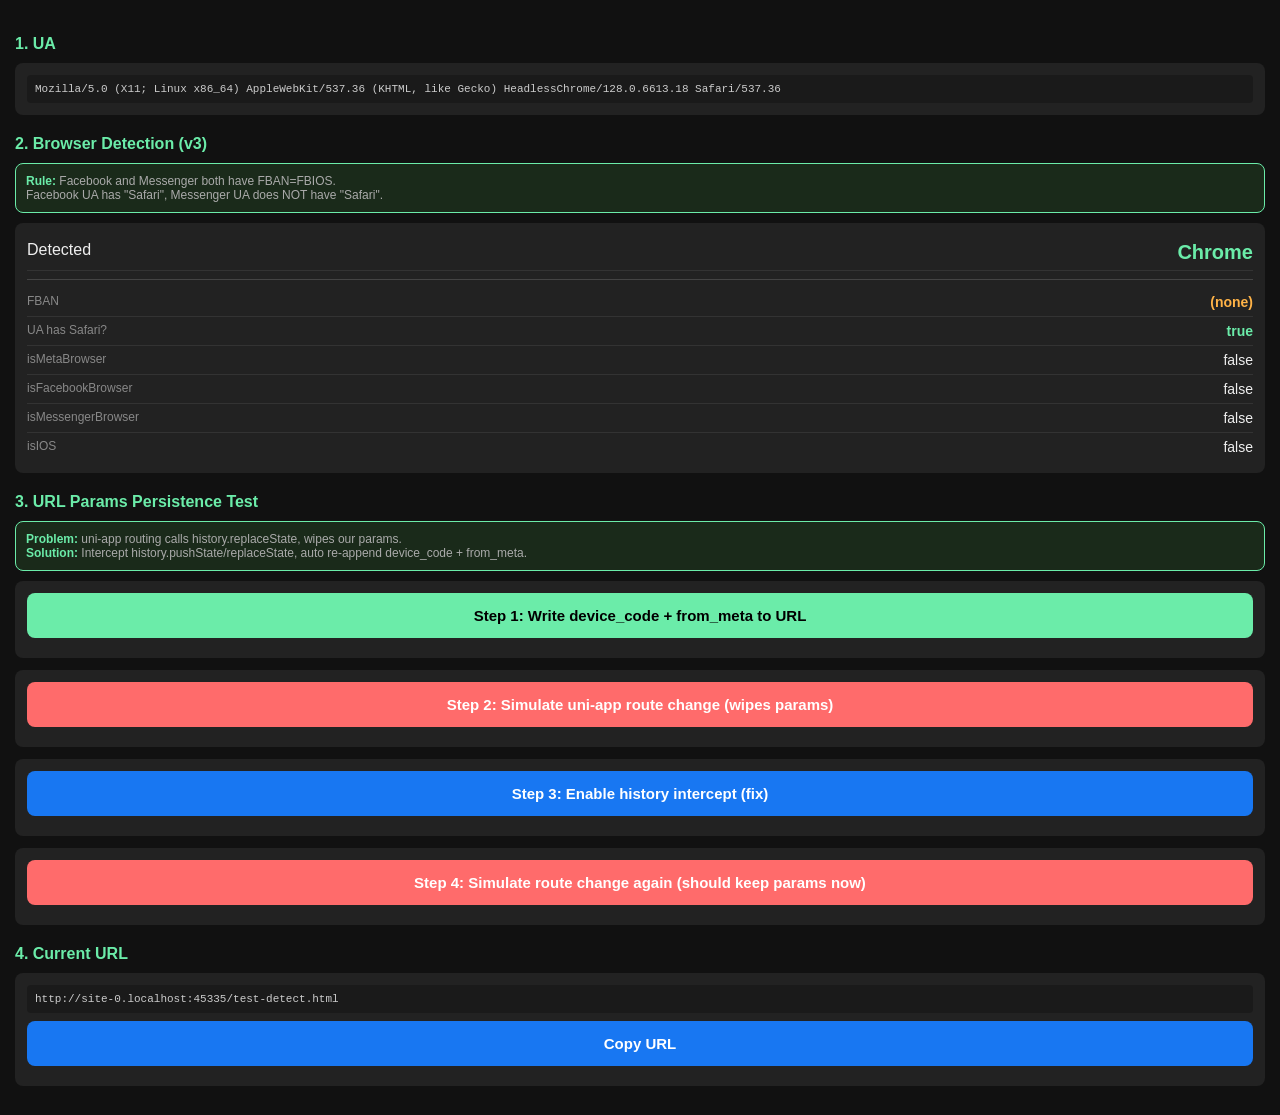
<file: test-detect.html>
<!DOCTYPE html>
<html lang="en">
<head>
    <meta charset="UTF-8">
    <meta name="viewport" content="width=device-width, initial-scale=1.0, maximum-scale=1.0, user-scalable=no">
    <title>Test v3</title>
    <style>
        * { margin: 0; padding: 0; box-sizing: border-box; }
        body { background: #111; color: #eee; font-family: -apple-system, sans-serif; padding: 15px; font-size: 14px; }
        h2 { color: #6BECA9; margin: 20px 0 10px; font-size: 16px; }
        .card { background: #222; border-radius: 8px; padding: 12px; margin-bottom: 12px; }
        .label { color: #888; font-size: 12px; }
        .pass { color: #6BECA9; font-weight: bold; }
        .fail { color: #ff6b6b; font-weight: bold; }
        .warn { color: #ffb347; font-weight: bold; }
        .btn { display: block; width: 100%; padding: 14px; border: none; border-radius: 8px; font-size: 15px; font-weight: bold; cursor: pointer; margin-bottom: 8px; }
        .btn-green { background: #6BECA9; color: #000; }
        .btn-blue { background: #1877F2; color: #fff; }
        .btn-red { background: #ff6b6b; color: #fff; }
        pre { background: #1a1a1a; padding: 8px; border-radius: 4px; font-size: 11px; color: #ccc; white-space: pre-wrap; word-break: break-all; }
        .row { display: flex; justify-content: space-between; padding: 6px 0; border-bottom: 1px solid #333; }
        .row:last-child { border-bottom: none; }
        .note { background: #1a2a1a; border: 1px solid #6BECA9; border-radius: 8px; padding: 10px; margin: 10px 0; font-size: 12px; color: #aaa; }
        .note b { color: #6BECA9; }
        .divider { height:1px; background:#444; margin:8px 0; }
    </style>
</head>
<body>

<h2>1. UA</h2>
<div class="card"><pre id="ua"></pre></div>

<h2>2. Browser Detection (v3)</h2>
<div class="note">
    <b>Rule:</b> Facebook and Messenger both have FBAN=FBIOS.<br>
    Facebook UA has "Safari", Messenger UA does NOT have "Safari".
</div>
<div class="card" id="detectResult"></div>

<h2>3. URL Params Persistence Test</h2>
<div class="note">
    <b>Problem:</b> uni-app routing calls history.replaceState, wipes our params.<br>
    <b>Solution:</b> Intercept history.pushState/replaceState, auto re-append device_code + from_meta.
</div>

<div class="card">
    <button class="btn btn-green" onclick="step1_writeParams()">Step 1: Write device_code + from_meta to URL</button>
    <div id="step1Result" style="margin-top:8px;"></div>
</div>

<div class="card">
    <button class="btn btn-red" onclick="step2_simulateRoute()">Step 2: Simulate uni-app route change (wipes params)</button>
    <div id="step2Result" style="margin-top:8px;"></div>
</div>

<div class="card">
    <button class="btn btn-blue" onclick="step3_enableIntercept()">Step 3: Enable history intercept (fix)</button>
    <div id="step3Result" style="margin-top:8px;"></div>
</div>

<div class="card">
    <button class="btn btn-red" onclick="step4_simulateRouteAgain()">Step 4: Simulate route change again (should keep params now)</button>
    <div id="step4Result" style="margin-top:8px;"></div>
</div>

<h2>4. Current URL</h2>
<div class="card">
    <pre id="currentUrl"></pre>
    <button class="btn btn-blue" onclick="copyUrl()" style="margin-top:8px;">Copy URL</button>
    <span id="copyResult"></span>
</div>

<script>
    // ============================
    // Browser Detection v3
    // ============================
    const ua = navigator.userAgent;
    document.getElementById('ua').textContent = ua;

    const getFBAN = () => {
        const m = ua.match(/FBAN\/([^;)\s]+)/);
        return m ? m[1] : '';
    };

    const isMetaBrowser = () => /FBAN|FBAV/i.test(ua);

    // Messenger: has FBAN/FBAV but NO "Safari" in UA
    const isMessengerBrowser = () => {
        if (!isMetaBrowser()) return false;
        if (/\bMessenger\b|\bOrca\b/i.test(ua)) return true;
        return !/Safari/i.test(ua);
    };

    // Facebook: has FBAN/FBAV AND has "Safari" in UA
    const isFacebookBrowser = () => {
        if (!isMetaBrowser()) return false;
        if (isMessengerBrowser()) return false;
        return true;
    };

    const isIOS = () => /iPhone|iPad|iPod/i.test(ua);

    // Render detection
    (function() {
        const fban = getFBAN();
        const hasSafari = /Safari/i.test(ua);
        let name = 'Other', cls = 'warn';
        if (isFacebookBrowser()) { name = 'Facebook App'; cls = 'pass'; }
        else if (isMessengerBrowser()) { name = 'Messenger App'; cls = 'pass'; }
        else if (!isMetaBrowser() && /CriOS|Chrome/i.test(ua)) { name = 'Chrome'; cls = 'pass'; }
        else if (!isMetaBrowser() && hasSafari) { name = 'Safari'; cls = 'pass'; }

        let html = `<div class="row"><span style="font-size:16px;">Detected</span><span class="${cls}" style="font-size:20px;">${name}</span></div>`;
        html += `<div class="divider"></div>`;
        html += `<div class="row"><span class="label">FBAN</span><span class="${fban?'pass':'warn'}">${fban||'(none)'}</span></div>`;
        html += `<div class="row"><span class="label">UA has Safari?</span><span class="${hasSafari?'pass':'fail'}">${hasSafari}</span></div>`;
        html += `<div class="row"><span class="label">isMetaBrowser</span><span>${isMetaBrowser()}</span></div>`;
        html += `<div class="row"><span class="label">isFacebookBrowser</span><span class="${isFacebookBrowser()?'pass':''}">${isFacebookBrowser()}</span></div>`;
        html += `<div class="row"><span class="label">isMessengerBrowser</span><span class="${isMessengerBrowser()?'pass':''}">${isMessengerBrowser()}</span></div>`;
        html += `<div class="row"><span class="label">isIOS</span><span>${isIOS()}</span></div>`;
        document.getElementById('detectResult').innerHTML = html;
    })();

    // ============================
    // URL Params Persistence Test
    // ============================
    let savedDeviceCode = null;
    let interceptEnabled = false;

    function refreshUrlDisplay() {
        document.getElementById('currentUrl').textContent = window.location.href;
    }
    refreshUrlDisplay();

    // Step 1: Write params
    function step1_writeParams() {
        savedDeviceCode = 'dev_' + Date.now().toString(36);
        const p = new URLSearchParams(window.location.search);
        p.set('device_code', savedDeviceCode);
        p.set('from_meta', '1');
        const newUrl = window.location.pathname + '?' + p.toString() + window.location.hash;
        history.replaceState(null, '', newUrl);
        refreshUrlDisplay();
        document.getElementById('step1Result').innerHTML = `
            <span class="pass">Written!</span> device_code=${savedDeviceCode}<br>
            <span class="label">URL: ${window.location.href}</span>
        `;
    }

    // Step 2: Simulate uni-app route change (wipes params)
    function step2_simulateRoute() {
        // This is what uni-app does: replaceState with a new path, no search params
        history.replaceState(null, '', '/pages/home/Home');
        refreshUrlDisplay();
        const p = new URLSearchParams(window.location.search);
        const has = p.has('device_code');
        document.getElementById('step2Result').innerHTML = `
            <span class="${has?'pass':'fail'}">device_code in URL: ${has ? 'YES' : 'GONE! (uni-app wiped it)'}</span><br>
            <span class="label">URL: ${window.location.href}</span>
        `;
    }

    // Step 3: Enable history intercept
    function step3_enableIntercept() {
        if (interceptEnabled) {
            document.getElementById('step3Result').innerHTML = '<span class="warn">Already enabled</span>';
            return;
        }
        interceptEnabled = true;

        // Ensure we have a device_code
        if (!savedDeviceCode) {
            savedDeviceCode = 'dev_' + Date.now().toString(36);
        }

        const origPush = history.pushState.bind(history);
        const origReplace = history.replaceState.bind(history);

        function patchUrl(url) {
            if (!url || !savedDeviceCode) return url;
            try {
                // url can be relative like '/pages/home/Home' or absolute
                const base = window.location.origin;
                const urlObj = new URL(url, base);
                if (!urlObj.searchParams.has('device_code')) {
                    urlObj.searchParams.set('device_code', savedDeviceCode);
                }
                if (!urlObj.searchParams.has('from_meta')) {
                    urlObj.searchParams.set('from_meta', '1');
                }
                // Return path-relative URL (not full origin)
                return urlObj.pathname + urlObj.search + urlObj.hash;
            } catch(e) {
                return url;
            }
        }

        history.pushState = function(state, title, url) {
            return origPush(state, title, patchUrl(url));
        };
        history.replaceState = function(state, title, url) {
            return origReplace(state, title, patchUrl(url));
        };

        // Also fix current URL if params are missing
        const p = new URLSearchParams(window.location.search);
        if (!p.has('device_code')) {
            p.set('device_code', savedDeviceCode);
            p.set('from_meta', '1');
            origReplace(null, '', window.location.pathname + '?' + p.toString() + window.location.hash);
        }

        refreshUrlDisplay();
        document.getElementById('step3Result').innerHTML = `
            <span class="pass">Intercept enabled!</span><br>
            <span class="label">history.pushState/replaceState now auto-append device_code + from_meta</span><br>
            <span class="label">URL: ${window.location.href}</span>
        `;
    }

    // Step 4: Simulate route change again
    function step4_simulateRouteAgain() {
        // Same as step 2, but now intercepted
        history.replaceState(null, '', '/pages/promo/Promo');
        refreshUrlDisplay();
        const p = new URLSearchParams(window.location.search);
        const hasDc = p.has('device_code');
        const hasFm = p.has('from_meta');
        document.getElementById('step4Result').innerHTML = `
            <span class="${hasDc?'pass':'fail'}">device_code: ${hasDc ? p.get('device_code') : 'GONE!'}</span><br>
            <span class="${hasFm?'pass':'fail'}">from_meta: ${hasFm ? p.get('from_meta') : 'GONE!'}</span><br>
            <span class="label">URL: ${window.location.href}</span><br><br>
            <span class="${(hasDc&&hasFm)?'pass':'fail'}" style="font-size:16px;">${(hasDc&&hasFm) ? 'SUCCESS - params survived route change!' : 'FAILED - params still wiped'}</span>
        `;
    }

    // Copy URL
    function copyUrl() {
        const url = window.location.href;
        if (navigator.clipboard) {
            navigator.clipboard.writeText(url).then(() => {
                document.getElementById('copyResult').innerHTML = ' <span class="pass">Copied!</span>';
            }).catch(() => fallbackCopy(url));
        } else { fallbackCopy(url); }
    }
    function fallbackCopy(t) {
        const a = document.createElement('textarea'); a.value = t; a.style.cssText = 'position:fixed;left:-9999px';
        document.body.appendChild(a); a.select();
        try { document.execCommand('copy'); document.getElementById('copyResult').innerHTML = ' <span class="pass">Copied!</span>'; } catch(e) {}
        document.body.removeChild(a);
    }
</script>
</body>
</html>
</file>
